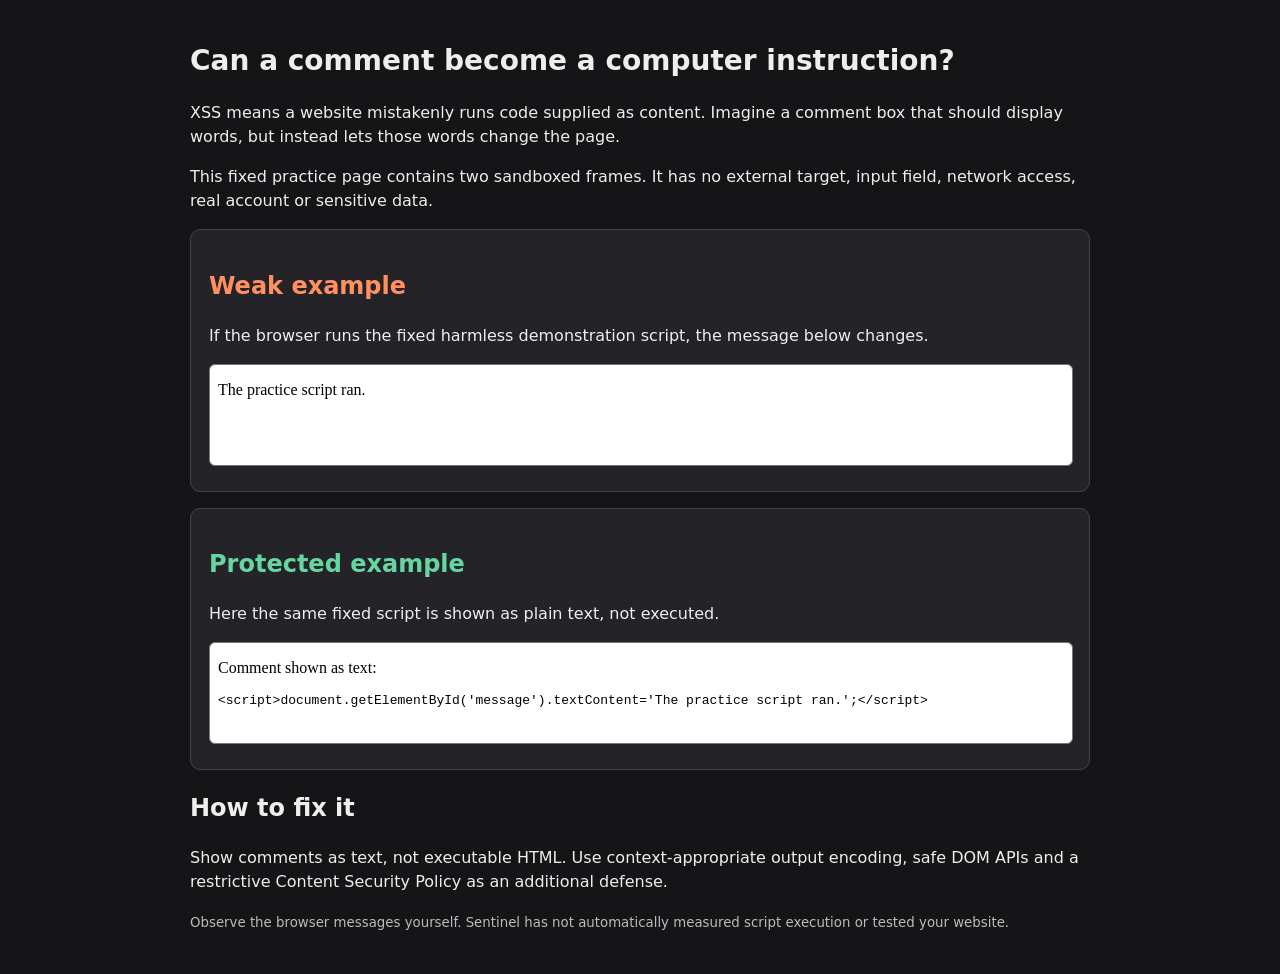
<file: sentinel/xss_practice.html>
<!doctype html>
<html lang="en"><head><meta charset="utf-8">
<meta http-equiv="Content-Security-Policy" content="default-src 'none'; style-src 'unsafe-inline'; script-src 'unsafe-inline'; connect-src 'none'; form-action 'none'; base-uri 'none'; object-src 'none'">
<title>Sentinel — XSS practice</title>
<style>body{background:#151518;color:#eee;font:16px/1.5 system-ui;max-width:900px;margin:40px auto;padding:0 20px}h1{font-size:28px}section{background:#242428;border:1px solid #444;border-radius:10px;padding:18px;margin:16px 0}iframe{width:100%;height:100px;border:1px solid #777;background:#fff;border-radius:6px}small{color:#bbb}.weak{color:#ff9060}.safe{color:#65d6a0}</style>
</head><body>
<h1>Can a comment become a computer instruction?</h1>
<p>XSS means a website mistakenly runs code supplied as content. Imagine a comment box that should display words, but instead lets those words change the page.</p>
<p>This fixed practice page contains two sandboxed frames. It has no external target, input field, network access, real account or sensitive data.</p>
<section><h2 class="weak">Weak example</h2><p>If the browser runs the fixed harmless demonstration script, the message below changes.</p>
<iframe title="Weak practice example" sandbox="allow-scripts" srcdoc="&lt;meta http-equiv=&quot;Content-Security-Policy&quot; content=&quot;default-src 'none'; script-src 'unsafe-inline'; connect-src 'none'; form-action 'none'&quot;&gt;&lt;p id=&quot;message&quot;&gt;Waiting for browser demonstration.&lt;/p&gt;&lt;script&gt;document.getElementById('message').textContent='The practice script ran.';&lt;/script&gt;"></iframe>
</section>
<section><h2 class="safe">Protected example</h2><p>Here the same fixed script is shown as plain text, not executed.</p>
<iframe title="Protected practice example" sandbox srcdoc="&lt;meta http-equiv=&quot;Content-Security-Policy&quot; content=&quot;default-src 'none'&quot;&gt;&lt;p&gt;Comment shown as text:&lt;/p&gt;&lt;pre&gt;&amp;lt;script&amp;gt;document.getElementById('message').textContent='The practice script ran.';&amp;lt;/script&amp;gt;&lt;/pre&gt;"></iframe>
</section>
<h2>How to fix it</h2><p>Show comments as text, not executable HTML. Use context-appropriate output encoding, safe DOM APIs and a restrictive Content Security Policy as an additional defense.</p>
<small>Observe the browser messages yourself. Sentinel has not automatically measured script execution or tested your website.</small>
</body></html>
</file>
